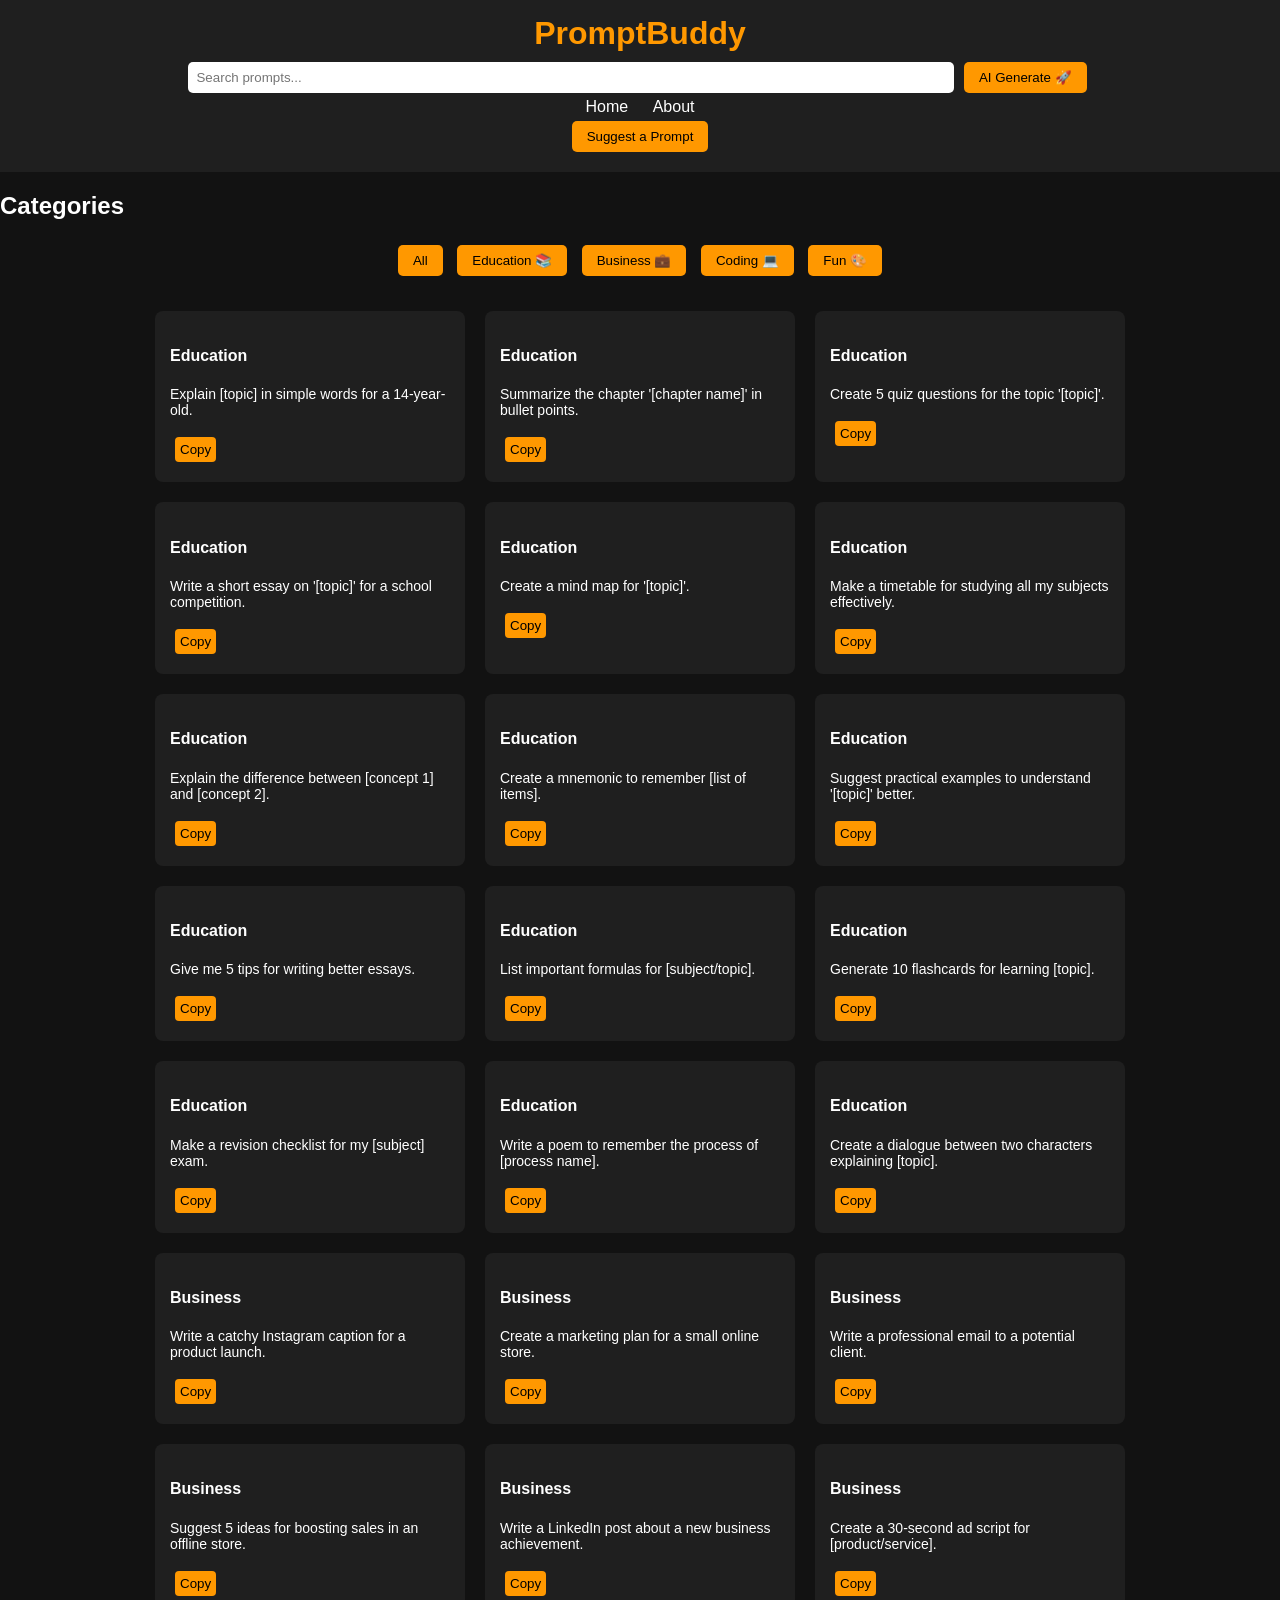
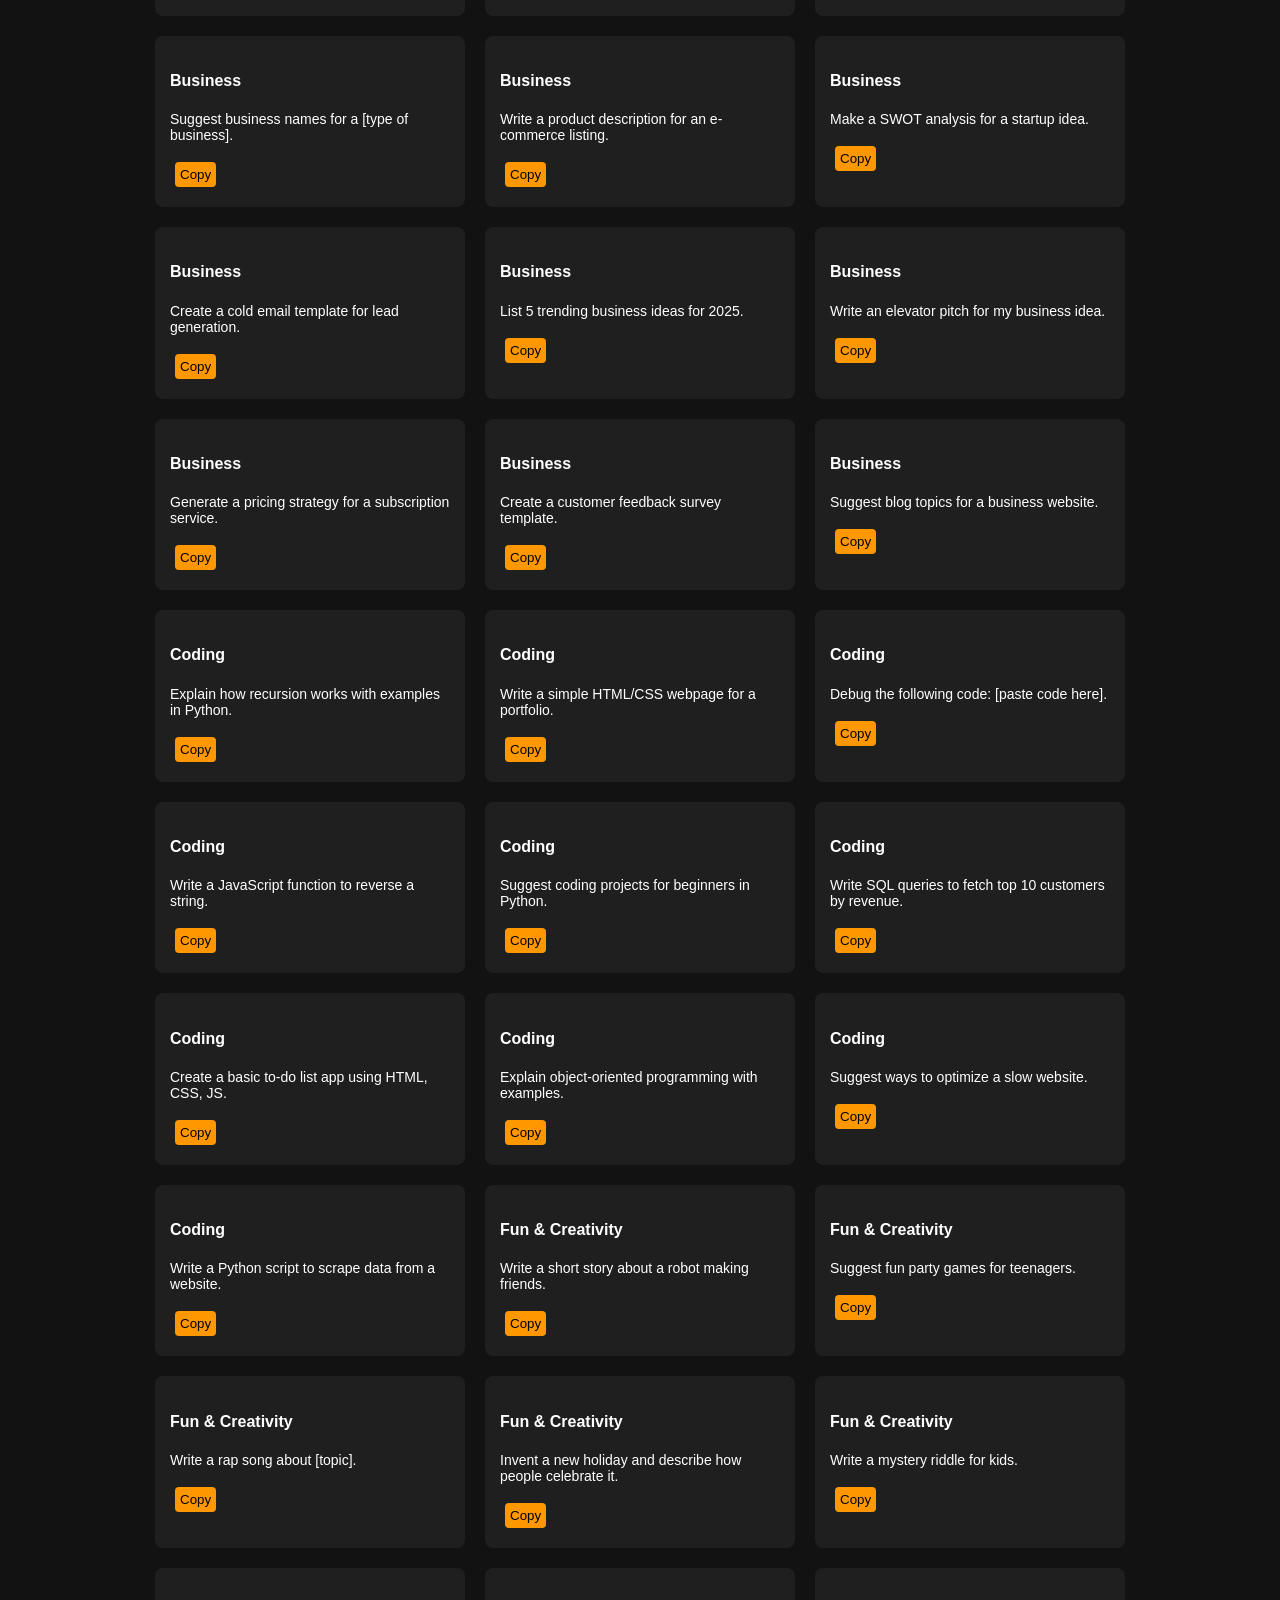
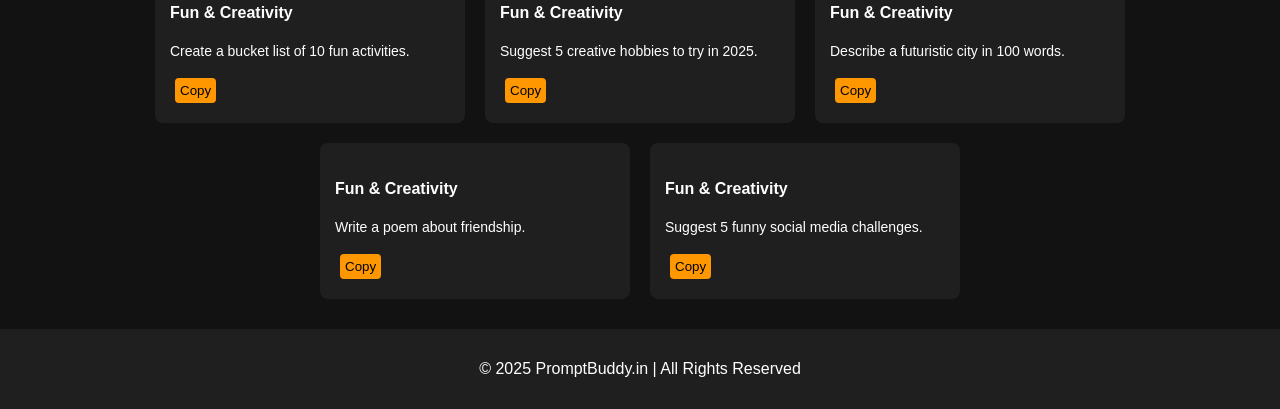
<file: index.html>
<!DOCTYPE html>
<html lang="en">
<head>
    <meta charset="UTF-8">
    <meta name="viewport" content="width=device-width, initial-scale=1.0">
    <title>PromptBuddy.in - Your AI Prompt Partner</title>
    <link rel="stylesheet" href="style.css">
</head>
<body>
    <header>
        <h1>PromptBuddy</h1>
        <input type="text" id="searchBar" placeholder="Search prompts...">
        <button onclick="generateAI()">AI Generate 🚀</button>
        <nav>
            
            <a href="index.html">Home</a>
            <a href="about.html">About</a>
        </nav>
   <button onclick="window.open('https://docs.google.com/forms/d/e/1FAIpQLSeEIaTkhh7DpAt01JcZwOkTiI6C71qe85r_cExNvYV2qgv34A/viewform?usp=dialog', '_blank')">Suggest a Prompt</button>
    </header>

    <main>
        <h2>Categories</h2>
        <div class="categories">
            <button onclick="filterCategory('All')">All</button>
            <button onclick="filterCategory('Education')">Education 📚</button>
            <button onclick="filterCategory('Business')">Business 💼</button>
            <button onclick="filterCategory('Coding')">Coding 💻</button>
            <button onclick="filterCategory('Fun & Creativity')">Fun 🎨</button>
        </div>

        <div id="promptContainer" class="prompt-container"></div>
    </main>

    <footer>
        <p>© 2025 PromptBuddy.in | All Rights Reserved</p>
    </footer>

    <script src="prompts.js"></script>
    <script src="script.js"></script>
</body>
</html>
</file>
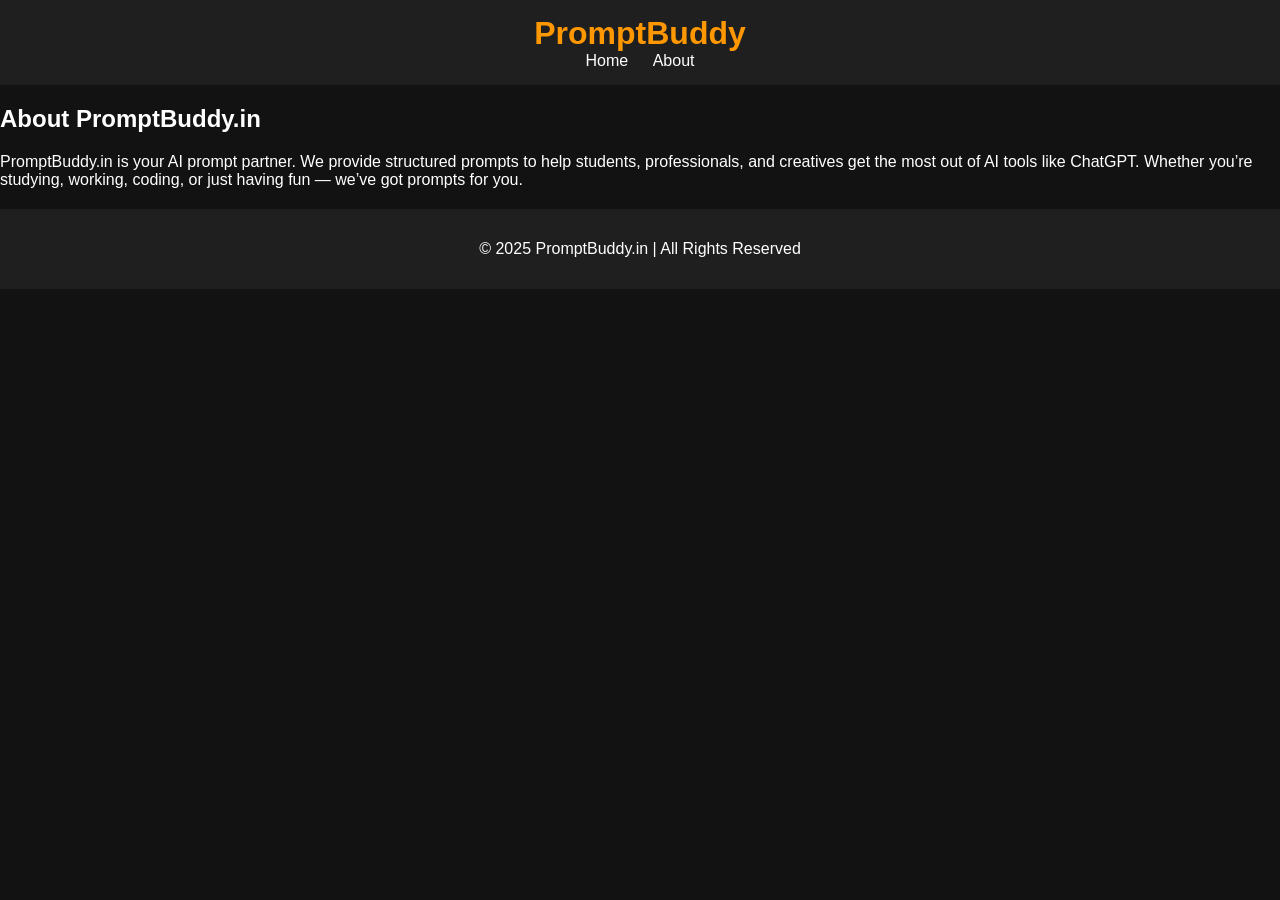
<file: about.html>
<!DOCTYPE html>
<html lang="en">
<head>
    <meta charset="UTF-8">
    <meta name="viewport" content="width=device-width, initial-scale=1.0">
    <title>About - PromptBuddy.in</title>
    <link rel="stylesheet" href="style.css">
</head>
<body>
    <header>
        <h1>PromptBuddy</h1>
        <nav>
            <a href="index.html">Home</a>
            <a href="about.html">About</a>
        </nav>
    </header>

    <main>
        <h2>About PromptBuddy.in</h2>
        <p>PromptBuddy.in is your AI prompt partner. We provide structured prompts to help students, professionals, and creatives get the most out of AI tools like ChatGPT. Whether you’re studying, working, coding, or just having fun — we’ve got prompts for you.</p>
    </main>

    <footer>
        <p>© 2025 PromptBuddy.in | All Rights Reserved</p>
    </footer>
</body>
</html>
</file>
<file: style.css>
body {
    font-family: Arial, sans-serif;
    margin: 0;
    background-color: #121212;
    color: #fff;
}

header {
    background: #1f1f1f;
    padding: 15px;
    text-align: center;
}

header h1 {
    margin: 0;
    color: #ff9800;
}

header input {
    padding: 8px;
    width: 60%;
    margin-top: 10px;
    border: none;
    border-radius: 5px;
}

nav a {
    color: #fff;
    margin: 0 10px;
    text-decoration: none;
}

button {
    background: #ff9800;
    border: none;
    padding: 8px 15px;
    margin: 5px;
    border-radius: 5px;
    cursor: pointer;
    color: black;
}

.categories {
    text-align: center;
    margin: 20px;
}

.prompt-container {
    display: flex;
    flex-wrap: wrap;
    justify-content: center;
}

.prompt-card {
    background: #1f1f1f;
    border-radius: 8px;
    padding: 15px;
    margin: 10px;
    width: 280px;
}

.prompt-card p {
    font-size: 14px;
}

.copy-btn {
    background: #ff9800;
    border: none;
    padding: 5px;
    margin-top: 5px;
    border-radius: 4px;
    cursor: pointer;
}

footer {
    background: #1f1f1f;
    text-align: center;
    padding: 15px;
    margin-top: 20px;
}
</file>
